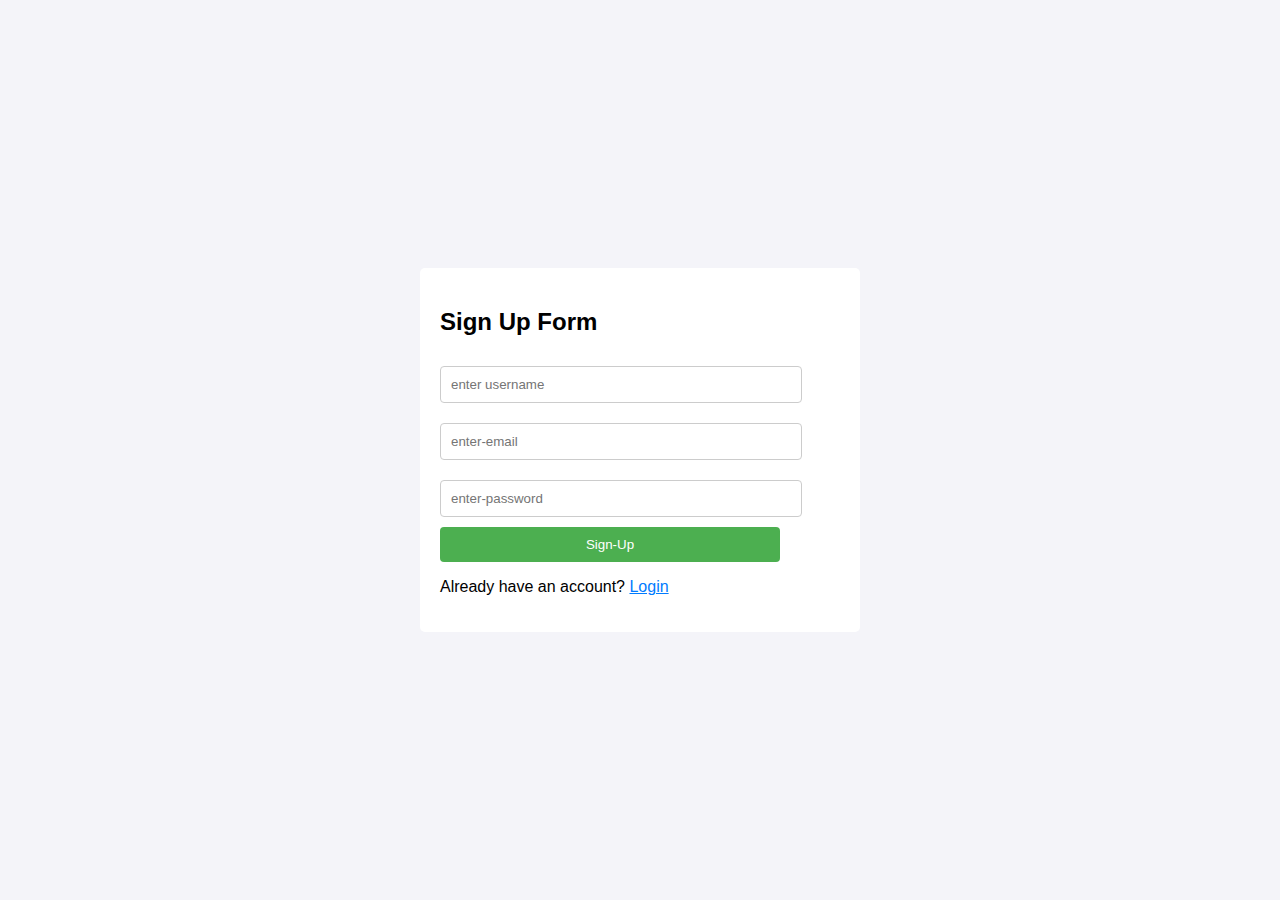
<file: index.html>
<!DOCTYPE html>
<html lang="en">
<head>
    <meta charset="UTF-8">
    <meta name="viewport" content="width=device-width, initial-scale=1.0">
    <title>Document</title>
    <link rel="stylesheet" href="style.css">
</head>
<body>
    <div class="form-container">
        <h2>Sign Up Form</h2>
    <form>
        <input type="text" id="signup-username" placeholder="enter username" required><br>
        <input type="email" id="signup-email" placeholder="enter-email"><br>
        <input type="password" id="signip-password" placeholder="enter-password"><br>
        <button id="btn">Sign-Up</button>
    </form>
        <p>Already have an account? <a href="login.html">Login</a></p>
    </div>
    <script src="app.js"></script>
</body>
</html>
</file>
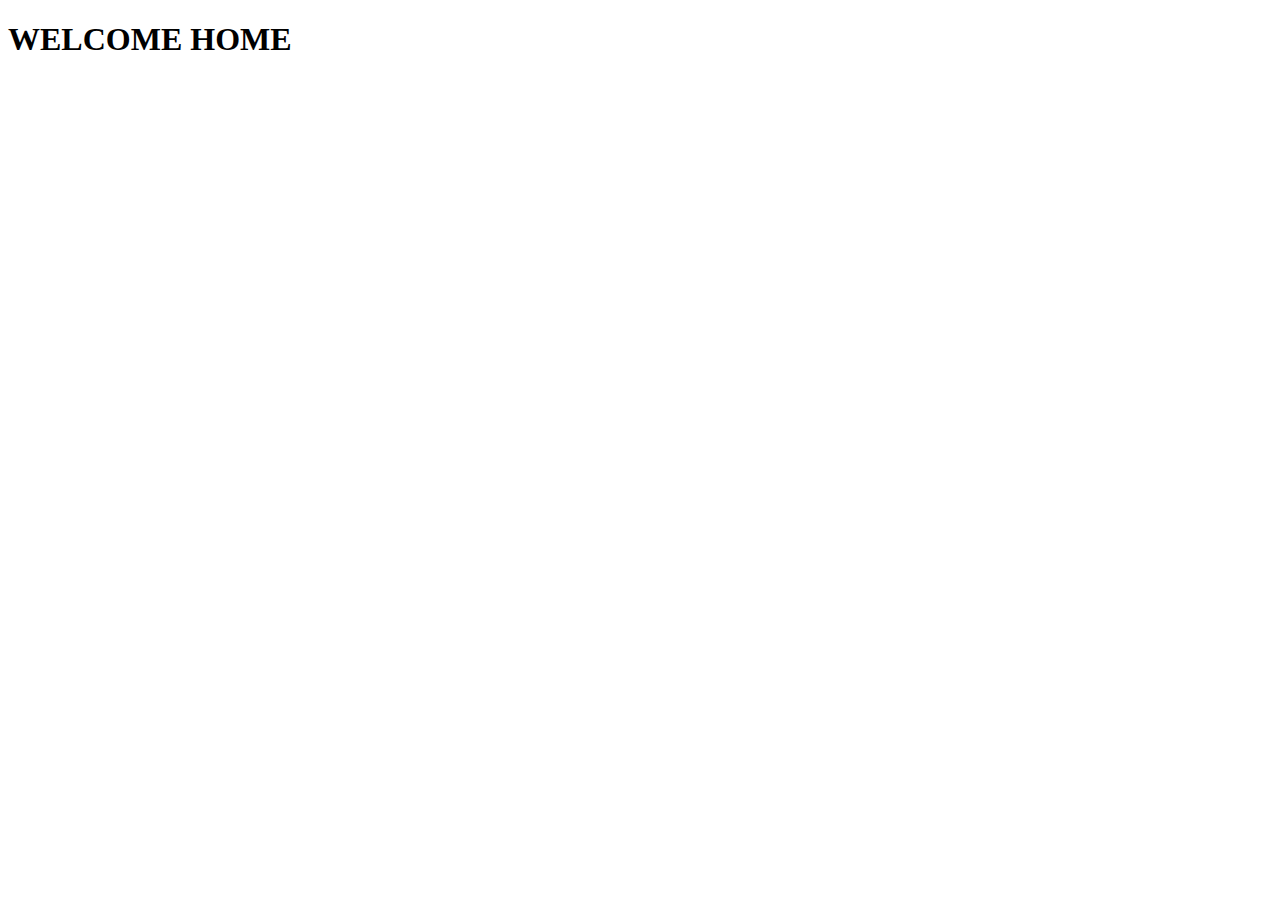
<file: home.html>
<!DOCTYPE html>
<html lang="en">
<head>
    <meta charset="UTF-8">
    <meta name="viewport" content="width=device-width, initial-scale=1.0">
    <title>Document</title>
</head>
<body>
    <h1>WELCOME HOME</h1>
</body>
</html>
</file>
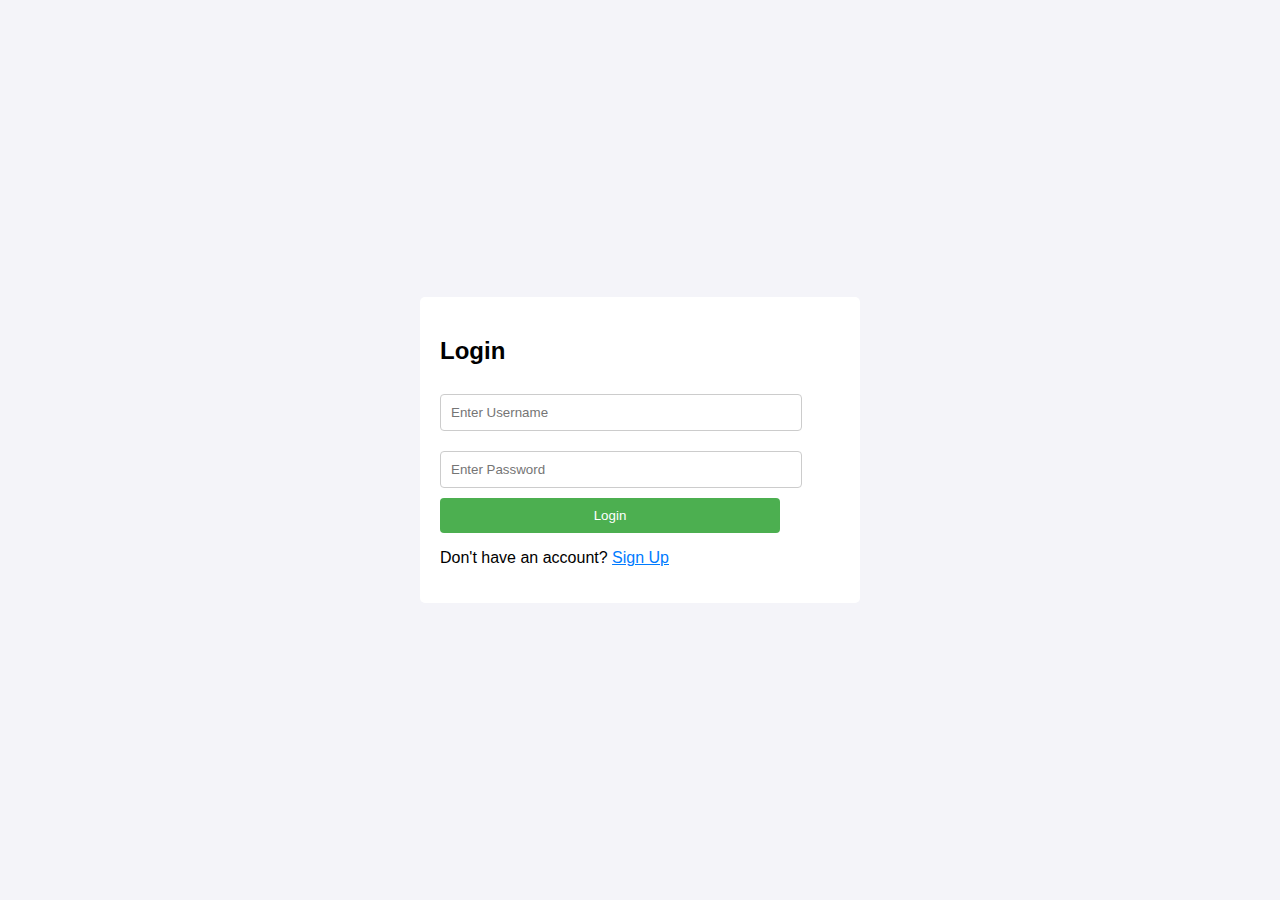
<file: login.html>
<!DOCTYPE html>
<html lang="en">
<head>
    <meta charset="UTF-8">
    <meta name="viewport" content="width=device-width, initial-scale=1.0">
    <title>Document</title>
    <link rel="stylesheet" href="style.css">
</head>
<body>
    <div class="form-container">
        <h2>Login</h2>
    <form>
        <input type="text" id="login-username" placeholder="Enter Username" required>
        <input type="password" id="login-password" placeholder="Enter Password" required>
        <button id="btn">Login</button>
    </form>
        <p>Don't have an account? <a href="index.html">Sign Up</a></p>
    </div>
    <script src="app.js"></script>
</body>
</html>
</file>
<file: style.css>
body {
    font-family: Arial, sans-serif;
    background-color: #f4f4f9;
    display: flex;
    justify-content: center;
    align-items: center;
    height: 100vh;
    margin: 0;
}

.form-container {
    background-color: white;
    padding: 20px;
    border-radius: 5px;
    width: 400px;
}

input {
    width: 85%;
    padding: 10px;
    margin: 10px 0;
    border: 1px solid #ccc;
    border-radius: 4px;
}

button {
    width: 85%;
    padding: 10px;
    background-color: #4CAF50;
    color: white;
    border: none;
    border-radius: 4px;
    
}

a {
    color: #007BFF;
    cursor: pointer;
}
</file>
